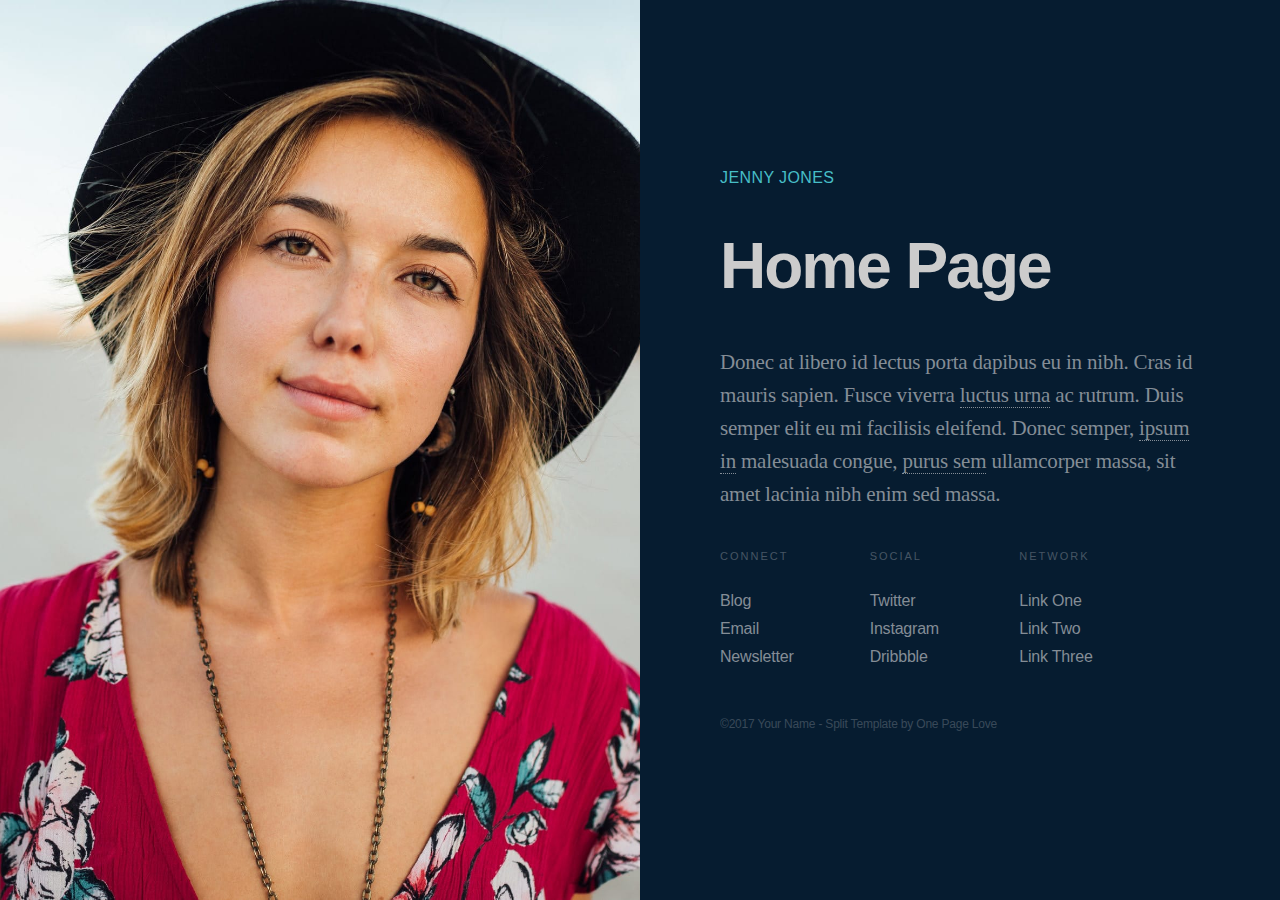
<file: split/index.html>
<!DOCTYPE html>
<html lang="en-US">

<head>

	<meta charset="UTF-8" />
	<meta http-equiv="X-UA-Compatible" content="IE=edge" />

	<!-- SEO -->
	<title>Split - HTML Template Demo</title>
	<meta name="description" content="Split is a centrally-divided layout for a professional online presence with a big image or video left with alongside content." />
	<meta name="robots" content="index, follow" />
	<meta name="referrer" content="always" />

	<!-- Social & Open Graph -->
	<meta property="og:title" content="Split - HTML Template Demo" />
	<meta property="og:description" content="Split is a centrally-divided layout for a professional online presence with a big image or video left with alongside content." />

	<meta name="twitter:site" content="@onepagelove" />
	<meta name="twitter:creator" content="@robhope" />

	<!-- Favicon -->


	<!-- Styles -->
	<link rel='stylesheet' href='assets/css/split.css' type='text/css' media='screen' />
	<meta name="viewport" content="width=device-width,initial-scale=1" />

</head>

<body id="fullsingle" class="page-template-page-fullsingle-split">

<div class="fs-split">

	<!-- Image Side -->
	<div class="split-image">

	</div>

	<!-- Content Side -->
	<div class="split-content">

		<div class="split-content-vertically-center">

			<div class="split-intro">

				<h1>Jenny Jones</h1>

				<span class="tagline">Home Page</span>

			</div>

			<div class="split-bio">

				<p>Donec at libero id lectus porta dapibus eu in nibh. Cras id mauris sapien. Fusce viverra <a href="#">luctus urna</a> ac rutrum. Duis semper elit eu mi facilisis eleifend. Donec semper, <a href="#">ipsum in</a> malesuada congue, <a href="#">purus sem</a> ullamcorper massa, sit amet lacinia nibh enim sed massa. </p>

			</div>

			<div class="split-lists">

				<div class="split-list">

					<h3>Connect</h3>

					<ul>
						<li><a href="#">Blog</a></li>
						<li><a href="#">Email</a></li>
						<li><a href="#">Newsletter</a></li>
					</ul>

				</div>

				<div class="split-list">

					<h3>Social</h3>

					<ul>
						<li><a href="#">Twitter</a></li>
						<li><a href="#">Instagram</a></li>
						<li><a href="#">Dribbble</a></li>
					</ul>

				</div>

				<div class="split-list">

					<h3>Network</h3>

					<ul>
						<li><a href="#">Link One</a></li>
						<li><a href="#">Link Two</a></li>
						<li><a href="#">Link Three</a></li>
					</ul>

				</div>

			</div>

			<div class="split-credit">

				<p>&copy;2017 <a href="#">Your Name</a> - <a href="https://onepagelove.com/split">Split Template</a> by <a href="https://onepagelove.com">One Page Love</a></p>

				<!--
				To edit this credit you can remove the CC3.0 license for only $5 here: https://onepagelove.com/split
				this really helps contribute towards us developing more templates and means the world to me!
				Cheers, Rob (@robhope)
				-->

			</div>

		</div>

	</div>

</div>

</body>
</html>
</file>
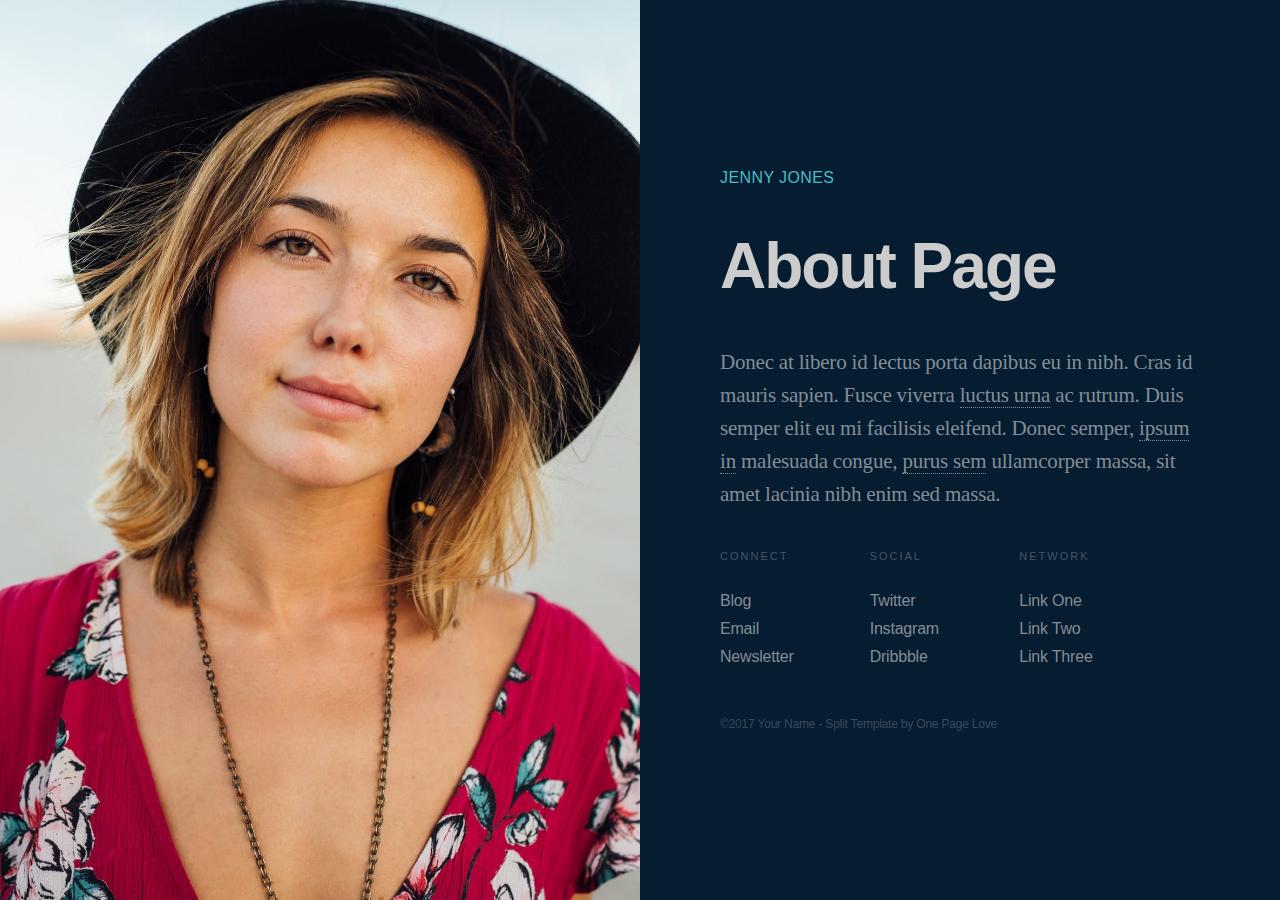
<file: split/about.html>
<!DOCTYPE html>
<html lang="en-US">

<head>

	<meta charset="UTF-8" />
	<meta http-equiv="X-UA-Compatible" content="IE=edge" />

	<!-- SEO -->
	<title>Split - HTML Template Demo</title>
	<meta name="description" content="Split is a centrally-divided layout for a professional online presence with a big image or video left with alongside content." />
	<meta name="robots" content="index, follow" />
	<meta name="referrer" content="always" />

	<!-- Social & Open Graph -->
	<meta property="og:title" content="Split - HTML Template Demo" />
	<meta property="og:description" content="Split is a centrally-divided layout for a professional online presence with a big image or video left with alongside content." />

	<meta name="twitter:site" content="@onepagelove" />
	<meta name="twitter:creator" content="@robhope" />

	<!-- Favicon -->


	<!-- Styles -->
	<link rel='stylesheet' href='assets/css/split.css' type='text/css' media='screen' />
	<meta name="viewport" content="width=device-width,initial-scale=1" />

</head>

<body id="fullsingle" class="page-template-page-fullsingle-split">

<div class="fs-split">

	<!-- Image Side -->
	<div class="split-image">

	</div>

	<!-- Content Side -->
	<div class="split-content">

		<div class="split-content-vertically-center">

			<div class="split-intro">

				<h1>Jenny Jones</h1>

				<span class="tagline">About Page</span>

			</div>

			<div class="split-bio">

				<p>Donec at libero id lectus porta dapibus eu in nibh. Cras id mauris sapien. Fusce viverra <a href="#">luctus urna</a> ac rutrum. Duis semper elit eu mi facilisis eleifend. Donec semper, <a href="#">ipsum in</a> malesuada congue, <a href="#">purus sem</a> ullamcorper massa, sit amet lacinia nibh enim sed massa. </p>

			</div>

			<div class="split-lists">

				<div class="split-list">

					<h3>Connect</h3>

					<ul>
						<li><a href="#">Blog</a></li>
						<li><a href="#">Email</a></li>
						<li><a href="#">Newsletter</a></li>
					</ul>

				</div>

				<div class="split-list">

					<h3>Social</h3>

					<ul>
						<li><a href="#">Twitter</a></li>
						<li><a href="#">Instagram</a></li>
						<li><a href="#">Dribbble</a></li>
					</ul>

				</div>

				<div class="split-list">

					<h3>Network</h3>

					<ul>
						<li><a href="#">Link One</a></li>
						<li><a href="#">Link Two</a></li>
						<li><a href="#">Link Three</a></li>
					</ul>

				</div>

			</div>

			<div class="split-credit">

				<p>&copy;2017 <a href="#">Your Name</a> - <a href="https://onepagelove.com/split">Split Template</a> by <a href="https://onepagelove.com">One Page Love</a></p>

				<!--
				To edit this credit you can remove the CC3.0 license for only $5 here: https://onepagelove.com/split
				this really helps contribute towards us developing more templates and means the world to me!
				Cheers, Rob (@robhope)
				-->

			</div>

		</div>

	</div>

</div>

</body>
</html>
</file>
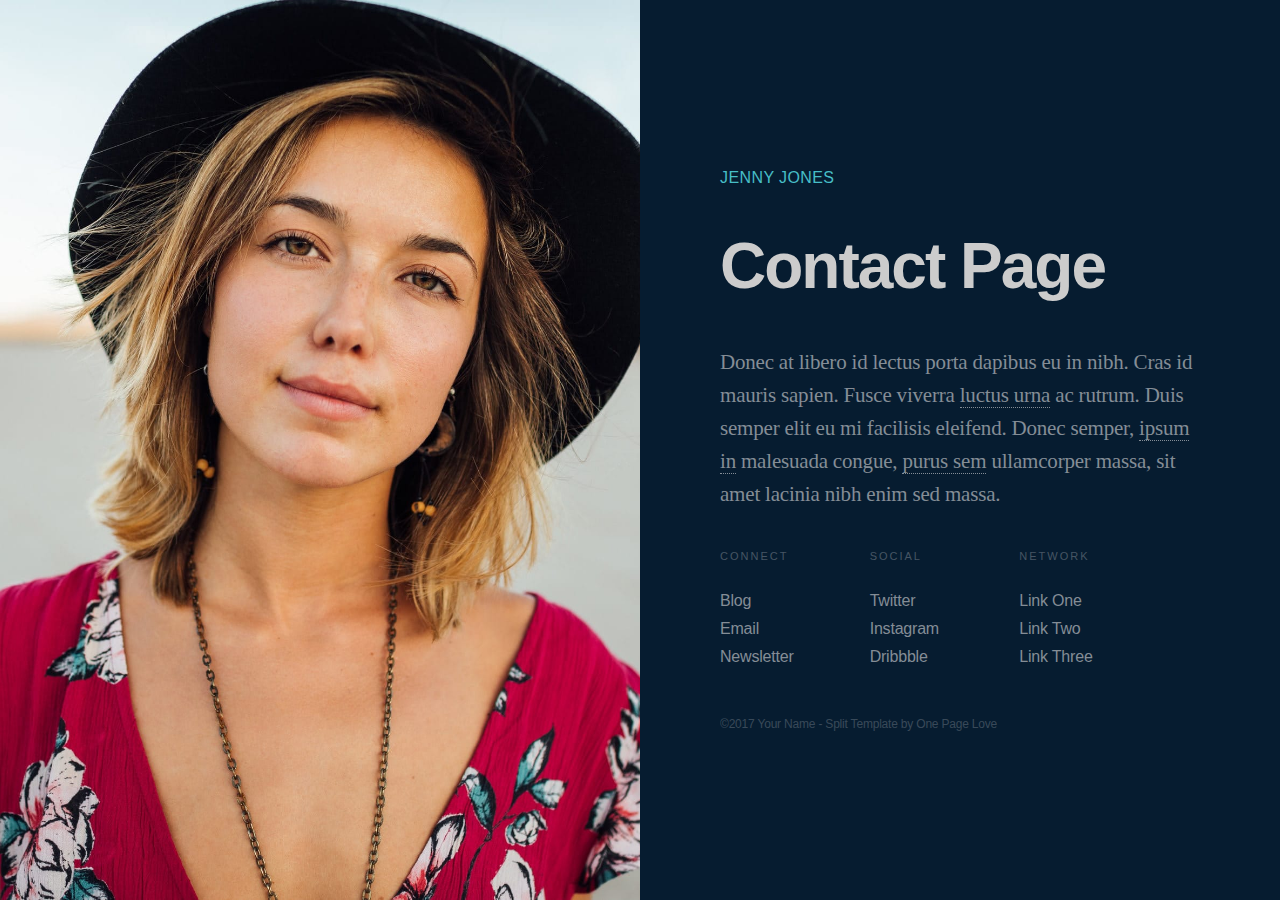
<file: split/contact.html>
<!DOCTYPE html>
<html lang="en-US">

<head>

	<meta charset="UTF-8" />
	<meta http-equiv="X-UA-Compatible" content="IE=edge" />

	<!-- SEO -->
	<title>Split - HTML Template Demo</title>
	<meta name="description" content="Split is a centrally-divided layout for a professional online presence with a big image or video left with alongside content." />
	<meta name="robots" content="index, follow" />
	<meta name="referrer" content="always" />

	<!-- Social & Open Graph -->
	<meta property="og:title" content="Split - HTML Template Demo" />
	<meta property="og:description" content="Split is a centrally-divided layout for a professional online presence with a big image or video left with alongside content." />

	<meta name="twitter:site" content="@onepagelove" />
	<meta name="twitter:creator" content="@robhope" />

	<!-- Favicon -->


	<!-- Styles -->
	<link rel='stylesheet' href='assets/css/split.css' type='text/css' media='screen' />
	<meta name="viewport" content="width=device-width,initial-scale=1" />

</head>

<body id="fullsingle" class="page-template-page-fullsingle-split">

<div class="fs-split">

	<!-- Image Side -->
	<div class="split-image">

	</div>

	<!-- Content Side -->
	<div class="split-content">

		<div class="split-content-vertically-center">

			<div class="split-intro">

				<h1>Jenny Jones</h1>

				<span class="tagline">Contact Page</span>

			</div>

			<div class="split-bio">

				<p>Donec at libero id lectus porta dapibus eu in nibh. Cras id mauris sapien. Fusce viverra <a href="#">luctus urna</a> ac rutrum. Duis semper elit eu mi facilisis eleifend. Donec semper, <a href="#">ipsum in</a> malesuada congue, <a href="#">purus sem</a> ullamcorper massa, sit amet lacinia nibh enim sed massa. </p>

			</div>

			<div class="split-lists">

				<div class="split-list">

					<h3>Connect</h3>

					<ul>
						<li><a href="#">Blog</a></li>
						<li><a href="#">Email</a></li>
						<li><a href="#">Newsletter</a></li>
					</ul>

				</div>

				<div class="split-list">

					<h3>Social</h3>

					<ul>
						<li><a href="#">Twitter</a></li>
						<li><a href="#">Instagram</a></li>
						<li><a href="#">Dribbble</a></li>
					</ul>

				</div>

				<div class="split-list">

					<h3>Network</h3>

					<ul>
						<li><a href="#">Link One</a></li>
						<li><a href="#">Link Two</a></li>
						<li><a href="#">Link Three</a></li>
					</ul>

				</div>

			</div>

			<div class="split-credit">

				<p>&copy;2017 <a href="#">Your Name</a> - <a href="https://onepagelove.com/split">Split Template</a> by <a href="https://onepagelove.com">One Page Love</a></p>

				<!--
				To edit this credit you can remove the CC3.0 license for only $5 here: https://onepagelove.com/split
				this really helps contribute towards us developing more templates and means the world to me!
				Cheers, Rob (@robhope)
				-->

			</div>

		</div>

	</div>

</div>

</body>
</html>
</file>
<file: split/assets/css/split.css>
/*
Template Name: Split
Author: One Page Love
Author URI: https://onepagelove.com
Template URI: https://onepagelove.com/split
Description: Split is a centrally-divided layout for a professional online presence with a big image or video left with alongside content.
*/
/* -- CSS Reset -- */

html, body, div, span, applet, object, iframe,
h1, h2, h3, h4, h5, h6, p, blockquote, pre,
a, abbr, acronym, address, big, cite, code,
del, dfn, em, img, ins, kbd, q, s, samp,
small, strike, strong, sub, sup, tt, var,
b, u, i, center,
dl, dt, dd, ol, ul, li,
fieldset, form, label, legend,
table, caption, tbody, tfoot, thead, tr, th, td,
article, aside, canvas, details, embed,
figure, figcaption, footer, header, hgroup,
menu, nav, output, ruby, section, summary,
time, mark, audio, video {
  margin: 0;
  padding: 0;
  border: 0;
  font-size: 100%;
  font: inherit;
  vertical-align: baseline; }

article, aside, details, figcaption, figure,
footer, header, hgroup, menu, nav, section {
  display: block; }

body {
  line-height: 1; }

ol, ul {
  list-style: none; }

blockquote, q {
  quotes: none; }

blockquote:before, blockquote:after,
q:before, q:after {
  content: '';
  content: none; }

table {
  border-collapse: collapse;
  border-spacing: 0; }

* {
  -webkit-font-smoothing: antialiased;
  -moz-osx-font-smoothing: grayscale;
  text-rendering: optimizeLegibility;
  -moz-font-feature-settings: "liga" on;
  margin: 0; }

img.alignright {
  float: right; }

img.alignleft {
  float: left; }

img.aligncenter {
  clear: both;
  display: block;
  margin-right: auto;
  margin-left: auto; }

body {
  background-color: #FFFFFF;
  border-style: none; }

body,
p,
a,
a:hover {
  color: #000000; }

a,
a:hover {
  text-decoration: none;
  border: none;
  border-style: none;
  box-shadow: none; }

/* -- Content -- */
@-webkit-keyframes fadein {
  from {
    opacity: 0; }
  to {
    opacity: 1; } }
@keyframes fadein {
  from {
    opacity: 0; }
  to {
    opacity: 1; } }

html {
  background-color: #061C30; }

body.page-template-page-fullsingle-split {
  background-color: #061C30;
  font-family: 'Montserrat', sans-serif;
  font-weight: 400;
  font-size: 21px;
  line-height: 33px;
  letter-spacing: -0.2px;
  color: #848d96;
  -webkit-animation: fadein 2s;
          animation: fadein 2s; }
  body.page-template-page-fullsingle-split p {
    color: #848d96; }

.fs-split {
  width: 100vw;
  height: 100vh;
  display: -webkit-box;
  display: -ms-flexbox;
  display: flex; }
  @media (max-width: 800px) {
    .fs-split {
      height: auto;
      -ms-flex-wrap: wrap;
          flex-wrap: wrap; } }
  .fs-split .split-image {
    width: 50%;
    height: 100vh;
    background-image: url("../../images/background.jpg");
    background-position: center center;
    background-size: cover; }
    @media (max-width: 800px) {
      .fs-split .split-image {
        height: 80vh;
        width: 100%; } }
  .fs-split .split-content {
    width: 50%;
    min-height: 100vh;
    display: -webkit-box;
    display: -ms-flexbox;
    display: flex;
    -webkit-box-align: center;
        -ms-flex-align: center;
            align-items: center;
    -webkit-box-pack: center;
        -ms-flex-pack: center;
            justify-content: center;
    overflow: auto; }
    @media (max-width: 800px) {
      .fs-split .split-content {
        width: 100%;
        height: auto; } }
    .fs-split .split-content .split-content-vertically-center {
      padding: 80px;
      max-width: 640px;
      margin-top: auto;
      margin-bottom: auto; }
      @media (max-width: 1200px) {
        .fs-split .split-content .split-content-vertically-center {
          padding: 60px; } }
      @media (max-width: 800px) {
        .fs-split .split-content .split-content-vertically-center {
          padding: 40px; } }

.split-intro {
  font-weight: 600;
  font-size: 64px;
  line-height: 80px;
  letter-spacing: -2px; }
  .split-intro h1 {
    font-weight: 400;
    text-transform: uppercase;
    font-size: 16px;
    line-height: 16px;
    margin-bottom: 40px;
    letter-spacing: 0.4px;
    color: #47bec7; }
  .split-intro .tagline {
    color: #CCCCCC; }

.split-bio {
  padding: 40px 0 40px 0;
  font-family: 'Lora', serif; }
  @media (max-width: 1200px) {
    .split-bio {
      padding: 30px 0; } }
  @media (max-width: 800px) {
    .split-bio {
      padding: 20px 0; } }
  .split-bio p {
    color: #848d96; }
  .split-bio a {
    color: #848d96;
    transition-duration: 0.5s;
    border-bottom: 1px dotted #848d96; }
    .split-bio a:hover {
      color: #CA486d;
      transition-duration: 0.1s;
      border-bottom: 1px dotted #CA486d; }

.split-lists .split-list {
  width: 30%;
  display: inline-block;
  margin-bottom: 40px; }
  @media (max-width: 500px) {
    .split-lists .split-list {
      width: 90%; } }
  .split-lists .split-list h3 {
    font-weight: 400;
    text-transform: uppercase;
    font-size: 11px;
    line-height: 11px;
    margin-bottom: 31px;
    color: #848d96;
    letter-spacing: 2px;
    opacity: 0.5; }
  .split-lists .split-list ul li {
    font-size: 16px;
    line-height: 16px;
    margin-bottom: 12px; }
    .split-lists .split-list ul li a {
      color: #848d96;
      transition-duration: 0.5s; }
      .split-lists .split-list ul li a:hover {
        color: #CA486d;
        transition-duration: 0.1s; }

.split-credit {
  opacity: 0.4; }
  .split-credit p {
    font-size: 12px;
    line-height: 14px; }
    .split-credit p a {
      color: #848d96; }

.split-video {
  overflow: hidden;
  position: relative; }

.video-wrap {
  position: absolute;
  top: 50%;
  left: 50%;
  -webkit-transform: translate(-50%, -50%);
          transform: translate(-50%, -50%); }

.video-container {
  position: relative;
  overflow: hidden;
  height: 56.25vw;
  width: 100vw; }
  @media (max-aspect-ratio: 16 / 9) {
    .video-container {
      height: 100vh;
      width: 177.7777777778vh; } }

.video-container iframe,
.video-container object,
.video-container embed {
  position: absolute;
  top: 0;
  left: 0;
  width: 100%;
  height: 100%; }

video.video {
  -o-object-fit: cover;
     object-fit: cover;
  -o-object-position: 50% 50%;
     object-position: 50% 50%;
  width: 100%;
  height: 100%; }
</file>
